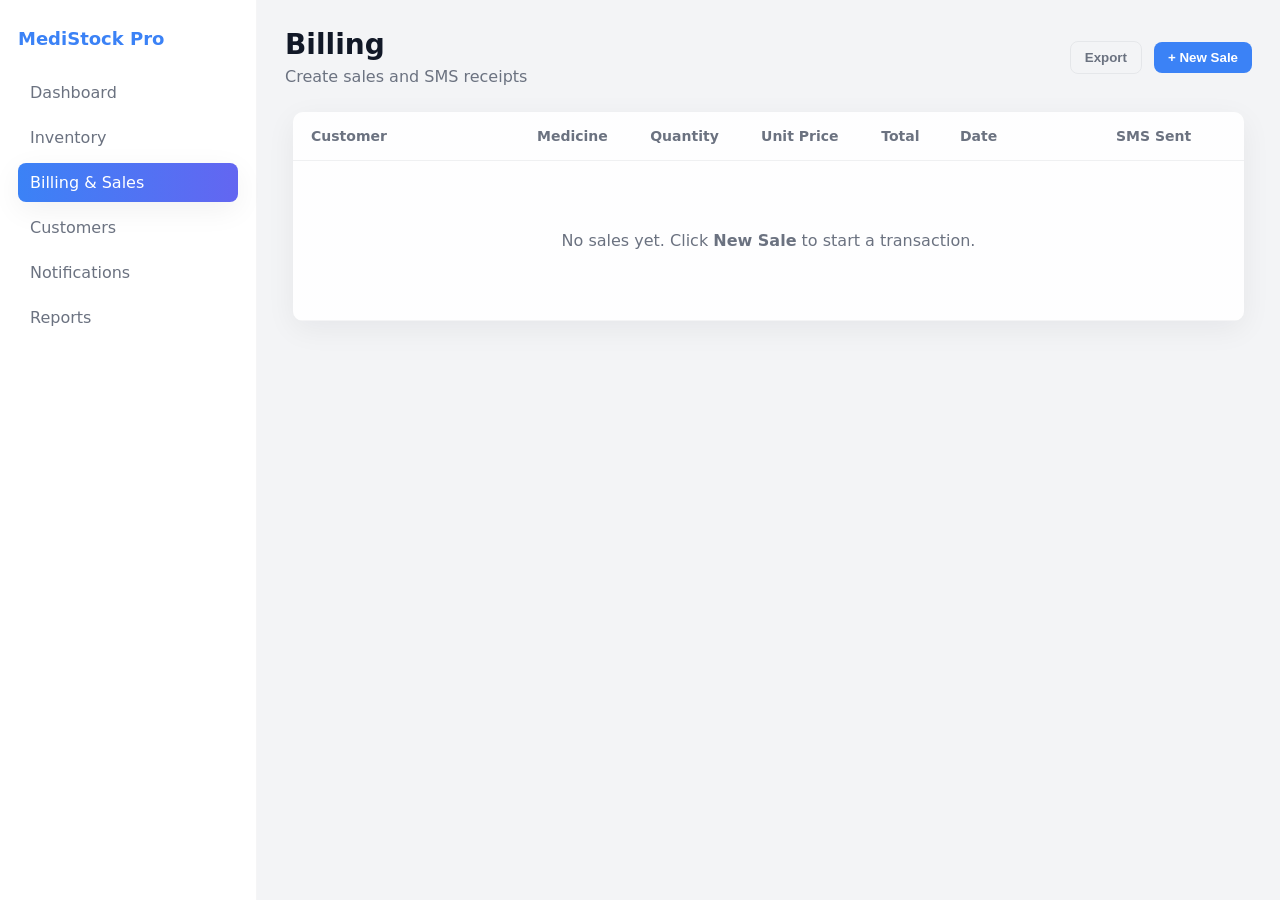
<file: billing.html>
<!doctype html>
<html lang="en">
<head>
  <meta charset="utf-8"/>
  <meta name="viewport" content="width=device-width,initial-scale=1"/>
  <title>MediStock Pro — Billing & Sales</title>
  <style>
    :root{
      --primary:#3b82f6;
      --accent:#6366f1;
      --muted:#6b7280;
      --bg:#f3f4f6;
      --card:#ffffff;
      --radius:10px;
      --shadow:0 8px 30px rgba(15,23,42,0.06);
      font-family: Inter, system-ui, -apple-system, "Segoe UI", Roboto, Arial;
    }
    html,body{height:100%;margin:0;background:var(--bg);color:#111827}
    .app{display:flex;height:100vh;overflow:hidden}

    /* SIDEBAR */
    .sidebar{
      width:220px;padding:28px 18px;border-right:1px solid rgba(15,23,42,0.04);
      background:linear-gradient(180deg, rgba(255,255,255,0.98), rgba(255,255,255,0.98));
      display:flex;flex-direction:column;gap:18px;
    }
    .brand{font-weight:700;color:var(--primary);display:flex;align-items:center;gap:10px;font-size:18px}
    .nav{display:flex;flex-direction:column;gap:6px;margin-top:6px}
    .nav a{display:flex;align-items:center;gap:12px;padding:10px 12px;border-radius:8px;color:var(--muted);text-decoration:none}
    .nav a.active{background:linear-gradient(90deg,var(--primary),var(--accent));color:white;box-shadow:var(--shadow)}

    /* MAIN */
    .main{flex:1;padding:28px;overflow:auto}
    .header{display:flex;align-items:center;justify-content:space-between;margin-bottom:18px}
    .page-title{font-size:28px;font-weight:700}
    .controls{display:flex;gap:12px;align-items:center}
    .btn{background:var(--primary);color:white;border:none;padding:8px 14px;border-radius:8px;font-weight:600;cursor:pointer}
    .btn.ghost{background:transparent;color:var(--muted);border:1px solid rgba(15,23,42,0.06)}

    /* Table */
    .table-wrap{background:transparent;border-radius:12px;padding:8px}
    table{width:100%;border-collapse:collapse;background:linear-gradient(180deg, rgba(255,255,255,0.95), rgba(255,255,255,0.95));border-radius:10px;overflow:hidden;box-shadow:var(--shadow)}
    thead th{text-align:left;padding:16px 18px;font-weight:700;color:var(--muted);font-size:14px;border-bottom:1px solid rgba(15,23,42,0.06)}
    tbody td{padding:14px 18px;border-bottom:1px solid rgba(15,23,42,0.04);color:#111827}
    .empty{padding:70px 20px;text-align:center;color:var(--muted);font-size:16px;}

    /* Modal overlay */
    .overlay{position:fixed;inset:0;background:rgba(2,6,23,0.55);display:none;align-items:center;justify-content:center;z-index:30}
    .overlay.show{display:flex}
    .modal{width:520px;max-height:86vh;overflow:auto;background:var(--card);border-radius:10px;padding:20px 22px;box-shadow:0 20px 50px rgba(2,6,23,0.45)}
    .modal h3{margin:0 0 12px 0}
    .field{margin-bottom:12px}
    .field label{display:block;margin-bottom:6px;color:var(--muted);font-weight:600}
    .field input[type="text"], .field input[type="tel"], .field select, .field input[type="number"]{
      width:100%;padding:10px 12px;border-radius:8px;border:1px solid rgba(15,23,42,0.08);font-size:14px;background:transparent;
    }
    .field .note{font-size:13px;color:var(--muted);margin-top:6px}
    .modal .actions{display:flex;gap:12px;justify-content:flex-end;margin-top:14px}
    .cancel{background:transparent;border:none;color:var(--muted);padding:8px 10px;border-radius:8px;cursor:pointer}
    .complete{background:var(--primary);color:#fff;padding:8px 14px;border-radius:8px;border:none;cursor:pointer}

    /* small scrollbar inside modal */
    .modal::-webkit-scrollbar{width:10px}
    .modal::-webkit-scrollbar-thumb{background:rgba(15,23,42,0.08);border-radius:10px}

    @media (max-width:900px){.sidebar{display:none}.modal{width:92vw}}
  </style>
</head>
<body>
  <div class="app">
    <aside class="sidebar">
      <div class="brand">MediStock Pro</div>
      <nav class="nav">
        <a href="#">Dashboard</a>
        <a href="#">Inventory</a>
        <a href="#" class="active">Billing &amp; Sales</a>
        <a href="#">Customers</a>
        <a href="#">Notifications</a>
        <a href="#">Reports</a>
      </nav>
    </aside>

    <main class="main">
      <div class="header">
        <div>
          <div class="page-title">Billing</div>
          <div style="color:var(--muted);margin-top:6px">Create sales and SMS receipts</div>
        </div>
        <div class="controls">
          <button class="btn ghost" id="exportSales">Export</button>
          <button class="btn" id="openSale">+ New Sale</button>
        </div>
      </div>

      <div class="table-wrap">
        <table>
          <thead>
            <tr>
              <th style="width:190px">Customer</th>
              <th>Medicine</th>
              <th>Quantity</th>
              <th>Unit Price</th>
              <th>Total</th>
              <th style="width:120px">Date</th>
              <th style="width:110px">SMS Sent</th>
            </tr>
          </thead>
          <tbody id="salesBody">
            <tr><td colspan="7" class="empty">No sales yet. Click <strong>New Sale</strong> to start a transaction.</td></tr>
          </tbody>
        </table>
      </div>
    </main>
  </div>

  <!-- Modal -->
  <div class="overlay" id="overlay">
    <div class="modal" role="dialog" aria-modal="true">
      <h3>New Sale Transaction</h3>
      <form id="saleForm" onsubmit="return false;">
        <div class="field">
          <label>Customer Phone *</label>
          <input type="tel" id="custPhone" placeholder="Enter phone number" required pattern="[0-9]{10}" />
          <div class="note">Enter 10-digit phone to find existing customer or create new one.</div>
        </div>

        <div class="field">
          <label>Medicine *</label>
          <select id="medicine" required>
            <option value="">Select Medicine</option>
          </select>
        </div>

        <div class="field" style="display:flex;gap:12px">
          <div style="flex:1">
            <label>Quantity *</label>
            <input type="number" id="qty" min="1" value="1" required/>
          </div>
          <div style="flex:1">
            <label>Unit Price (₹) *</label>
            <input type="number" id="unitPrice" min="0" step="0.01" required/>
          </div>
        </div>

        <div class="field">
          <label>Total</label>
          <div id="totalLabel" style="font-weight:700;padding:8px 12px;background:rgba(15,23,42,0.03);border-radius:8px">₹ 0.00</div>
        </div>

        <div class="field">
          <label>Send SMS Receipt?</label>
          <select id="sendSms">
            <option value="no">No</option>
            <option value="yes">Yes</option>
          </select>
        </div>

        <div class="actions">
          <button type="button" class="cancel" id="cancelSale">Cancel</button>
         <button type="button" class="complete" onclick="completeSale()">Complete Sale</button>
      </form>
    </div>
  </div>

  <script>
    // sample medicines (you can replace/add)
    const medicines = [
      { id: 'paracetamol', name: 'Paracetamol 500mg', price: 20.00 },
      { id: 'amox', name: 'Amoxicillin 250mg', price: 35.00 },
      { id: 'vitc', name: 'Vitamin C 500mg', price: 60.00 },
      { id: 'ibuprofen', name: 'Ibuprofen 200mg', price: 25.00 }
    ];

    const overlay = document.getElementById('overlay');
    const openSale = document.getElementById('openSale');
    const cancelSale = document.getElementById('cancelSale');
    const medicineSelect = document.getElementById('medicine');
    const qtyInput = document.getElementById('qty');
    const unitPriceInput = document.getElementById('unitPrice');
    const totalLabel = document.getElementById('totalLabel');
    const saleForm = document.getElementById('saleForm');
    const salesBody = document.getElementById('salesBody');

    // populate medicine dropdown
    function populateMedicines(){
      medicines.forEach(m=>{
        const opt = document.createElement('option');
        opt.value = m.id;
        opt.textContent = m.name;
        opt.dataset.price = m.price;
        medicineSelect.appendChild(opt);
      });
    }
    populateMedicines();

    // when medicine selected, autofill unit price
    medicineSelect.addEventListener('change', ()=>{
      const sel = medicineSelect.selectedOptions[0];
      if(sel && sel.dataset.price){
        unitPriceInput.value = parseFloat(sel.dataset.price).toFixed(2);
        recalcTotal();
      } else {
        unitPriceInput.value = '';
        recalcTotal();
      }
    });

    qtyInput.addEventListener('input', recalcTotal);
    unitPriceInput.addEventListener('input', recalcTotal);

    function recalcTotal(){
      const q = Number(qtyInput.value) || 0;
      const p = Number(unitPriceInput.value) || 0;
      const tot = (q*p);
      totalLabel.textContent = '₹ ' + tot.toFixed(2);
      return tot;
    }

    openSale.addEventListener('click', ()=> {
      saleForm.reset();
      // set default unit price if first med present
      if(medicineSelect.options.length>1){
        medicineSelect.selectedIndex = 0;
        unitPriceInput.value = '';
      }
      qtyInput.value = 1;
      totalLabel.textContent = '₹ 0.00';
      overlay.classList.add('show');
    });

    cancelSale.addEventListener('click', ()=> overlay.classList.remove('show'));


    function formatDate(d){
      const dd = String(d.getDate()).padStart(2,'0');
      const mm = String(d.getMonth()+1).padStart(2,'0');
      const yy = d.getFullYear();
      const hh = String(d.getHours()).padStart(2,'0');
      const min = String(d.getMinutes()).padStart(2,'0');
      return dd + '-' + mm + '-' + yy + ' ' + hh + ':' + min;
    }

    function escapeHtml(s){
      return (s+'').replace(/[&<>"']/g, function(m){ return ({'&':'&amp;','<':'&lt;','>':'&gt;','"':'&quot;',"'":'&#39;'})[m]; });
    }

    // keyboard ESC to close
  </script>
<script>
async function completeSale() {
  const customerPhone = document.getElementById("custPhone").value.trim();
  const medicineSelect = document.getElementById("medicine");
  const medicineName = medicineSelect.selectedOptions[0]?.textContent || "";
  const expiryDate = "2025-11-05"; // later you can make this dynamic
  const qty = document.getElementById("qty").value;
  const unitPrice = document.getElementById("unitPrice").value;
  const total = (qty * unitPrice).toFixed(2);
  const sendSms = document.getElementById("sendSms").value;

  if (!customerPhone || !medicineSelect.value) {
    alert("Please fill all fields before completing the sale.");
    return;
  }

  // 1️⃣ Save transaction
  const saleData = {
  customer_name: "Customer",  // or you can add a customer name field
  phone: customerPhone,
  medicine_name: medicineName,
  quantity: qty,
  unit_price: unitPrice,
  total:total
};

  const saleResponse = await fetch("/api/transactions", {
    method: "POST",
    headers: { "Content-Type": "application/json" },
    body: JSON.stringify(saleData)
  });

  if (saleResponse.ok) {
    // 2️⃣ Send SMS & Voice call if selected
    if (sendSms === "yes") {
      const notifyResponse = await fetch("/api/notify", {
        method: "POST",
        headers: { "Content-Type": "application/json" },
        body: JSON.stringify({
          customer_name: "Customer",
          phone: "+91" + customerPhone,
          medicine: medicineName,
          expiry_date: expiryDate
        })
      });

      const result = await notifyResponse.json();
      if (result.status === "success") {
        alert("✅ Billing complete!\nSMS and Voice Call sent successfully!");
      } else {
        alert("⚠ Billing saved, but SMS/Call failed.");
      }
    } else {
      alert("✅ Billing complete!");
    }

    location.reload();
  } else {
    alert("❌ Error saving billing.");
  }
}
</script>
</body>
</html>
</file>
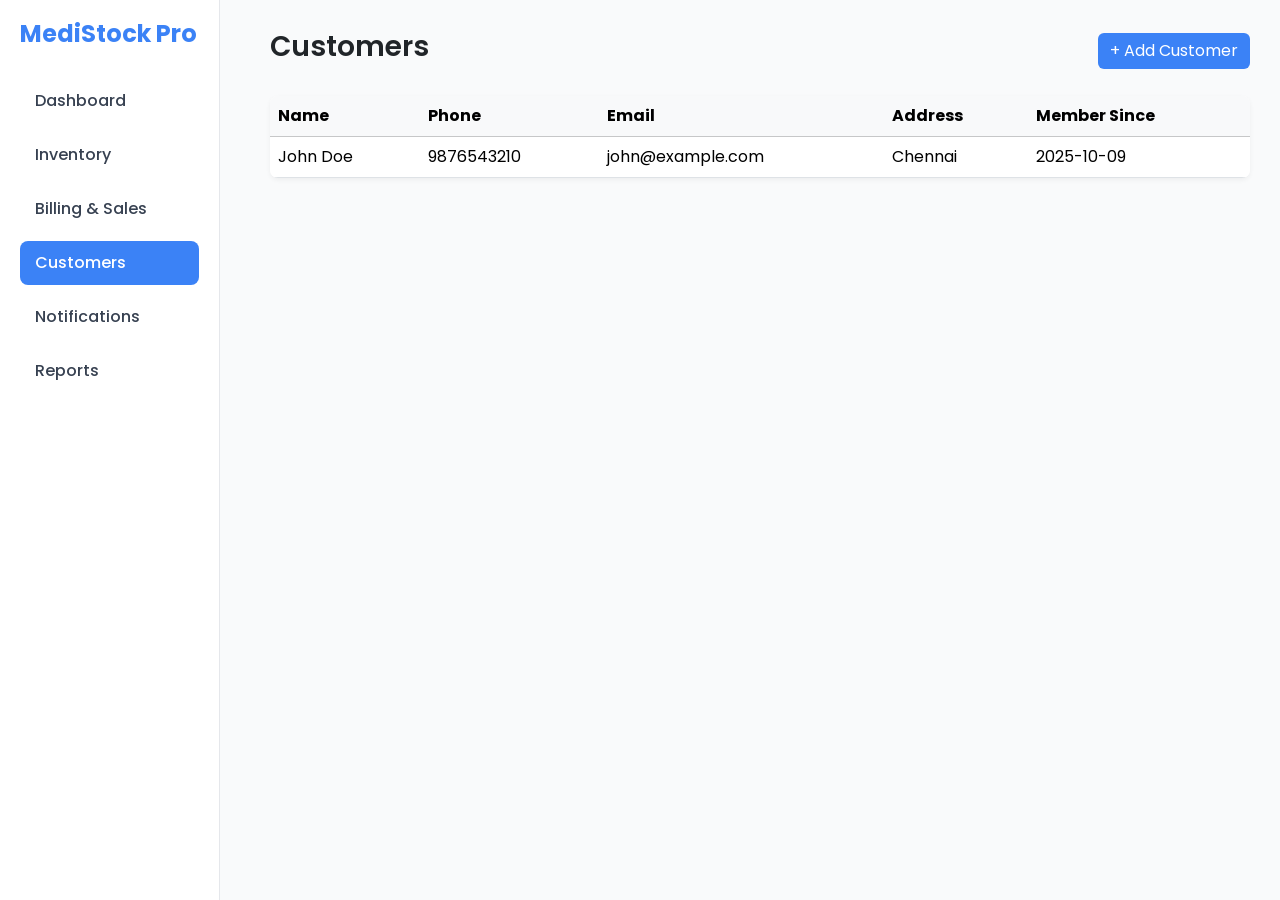
<file: customers.html>
<!DOCTYPE html>
<html lang="en">
<head>
  <meta charset="UTF-8" />
  <meta name="viewport" content="width=device-width, initial-scale=1.0" />
  <title>MediStock Pro - Customers</title>

  <!-- Bootstrap -->
  <link href="https://cdn.jsdelivr.net/npm/bootstrap@5.3.0/dist/css/bootstrap.min.css" rel="stylesheet" />
  <script src="https://cdn.jsdelivr.net/npm/bootstrap@5.3.0/dist/js/bootstrap.bundle.min.js"></script>

  <!-- Google Font -->
  <link href="https://fonts.googleapis.com/css2?family=Poppins:wght@400;500;600&display=swap" rel="stylesheet">

  <style>
    * {
      box-sizing: border-box;
    }

    body {
      background-color: #f9fafb;
      font-family: 'Poppins', sans-serif;
    }

    /* Sidebar */
    .sidebar {
      background-color: #ffffff;
      height: 100vh;
      border-right: 1px solid #e5e7eb;
      position: fixed;
      top: 0;
      left: 0;
      width: 220px;
      padding: 20px;
    }

    .sidebar h4 {
      font-weight: 700;
      color: #3b82f6;
      margin-bottom: 30px;
    }

    .sidebar .nav-link {
      color: #374151;
      font-weight: 500;
      margin-bottom: 10px;
      border-radius: 8px;
      padding: 10px 15px;
    }

    .sidebar .nav-link:hover,
    .sidebar .nav-link.active {
      background-color: #3b82f6;
      color: white;
    }

    /* Main Content */
    .main-content {
      margin-left: 240px;
      padding: 30px;
      background-color: #f9fafb;
      min-height: 100vh;
    }

    .table {
      background-color: white;
      border-radius: 8px;
      overflow: hidden;
      box-shadow: 0 2px 5px rgba(0,0,0,0.05);
    }

    .btn-primary {
      background-color: #3b82f6;
      border: none;
    }

    .btn-primary:hover {
      background-color: #2563eb;
    }
  </style>
</head>

<body>
  <div class="sidebar">
    <h4>MediStock Pro</h4>
    <ul class="nav flex-column">
      <li class="nav-item"><a href="index.html" class="nav-link">Dashboard</a></li>
      <li class="nav-item"><a href="#" class="nav-link">Inventory</a></li>
      <li class="nav-item"><a href="#" class="nav-link">Billing & Sales</a></li>
      <li class="nav-item"><a href="#" class="nav-link active">Customers</a></li>
      <li class="nav-item"><a href="#" class="nav-link">Notifications</a></li>
      <li class="nav-item"><a href="#" class="nav-link">Reports</a></li>
    </ul>
  </div>

  <div class="main-content">
    <div class="d-flex justify-content-between align-items-center mb-4">
      <h3 class="fw-semibold">Customers</h3>
      <button class="btn btn-primary" data-bs-toggle="modal" data-bs-target="#addCustomerModal">+ Add Customer</button>
    </div>

    <table class="table table-hover align-middle" id="customerTable">
      <thead class="table-light">
        <tr>
          <th>Name</th>
          <th>Phone</th>
          <th>Email</th>
          <th>Address</th>
          <th>Member Since</th>
        </tr>
      </thead>
      <tbody>
        <tr>
          <td>John Doe</td>
          <td>9876543210</td>
          <td>john@example.com</td>
          <td>Chennai</td>
          <td>2025-10-09</td>
        </tr>
      </tbody>
    </table>
  </div>

  <!-- Add Customer Modal -->
  <div class="modal fade" id="addCustomerModal" tabindex="-1" aria-hidden="true">
    <div class="modal-dialog modal-dialog-centered">
      <div class="modal-content">
        <div class="modal-header">
          <h5 class="modal-title">Add New Customer</h5>
          <button type="button" class="btn-close" data-bs-dismiss="modal"></button>
        </div>
        <div class="modal-body">
          <form id="customerForm">
            <div class="mb-3">
              <label class="form-label">Customer Name</label>
              <input type="text" class="form-control" id="name" placeholder="Enter name" required>
            </div>
            <div class="mb-3">
              <label class="form-label">Phone Number</label>
              <input type="text" class="form-control" id="phone" placeholder="Enter phone" required>
            </div>
            <div class="mb-3">
              <label class="form-label">Email Address</label>
              <input type="email" class="form-control" id="email" placeholder="Enter email" required>
            </div>
            <div class="mb-3">
              <label class="form-label">Address</label>
              <textarea class="form-control" id="address" rows="2" placeholder="Enter address" required></textarea>
            </div>
            <div class="d-flex justify-content-end">
              <button type="button" class="btn btn-secondary me-2" data-bs-dismiss="modal">Cancel</button>
              <button type="submit" class="btn btn-primary">Add Customer</button>
            </div>
          </form>
        </div>
      </div>
    </div>
  </div>

  <!-- JavaScript for Dynamic Table -->
  <script>
    document.getElementById("customerForm").addEventListener("submit", function(e) {
      e.preventDefault();

      const name = document.getElementById("name").value;
      const phone = document.getElementById("phone").value;
      const email = document.getElementById("email").value;
      const address = document.getElementById("address").value;
      const date = new Date().toISOString().split('T')[0];

      const table = document.getElementById("customerTable").getElementsByTagName('tbody')[0];
      const newRow = table.insertRow();

      newRow.innerHTML = `
        <td>${name}</td>
        <td>${phone}</td>
        <td>${email}</td>
        <td>${address}</td>
        <td>${date}</td>
      `;

      // Reset form
      document.getElementById("customerForm").reset();
      // Close modal
      const modal = bootstrap.Modal.getInstance(document.getElementById('addCustomerModal'));
      modal.hide();
    });
  </script>
</body>
</html>
</file>
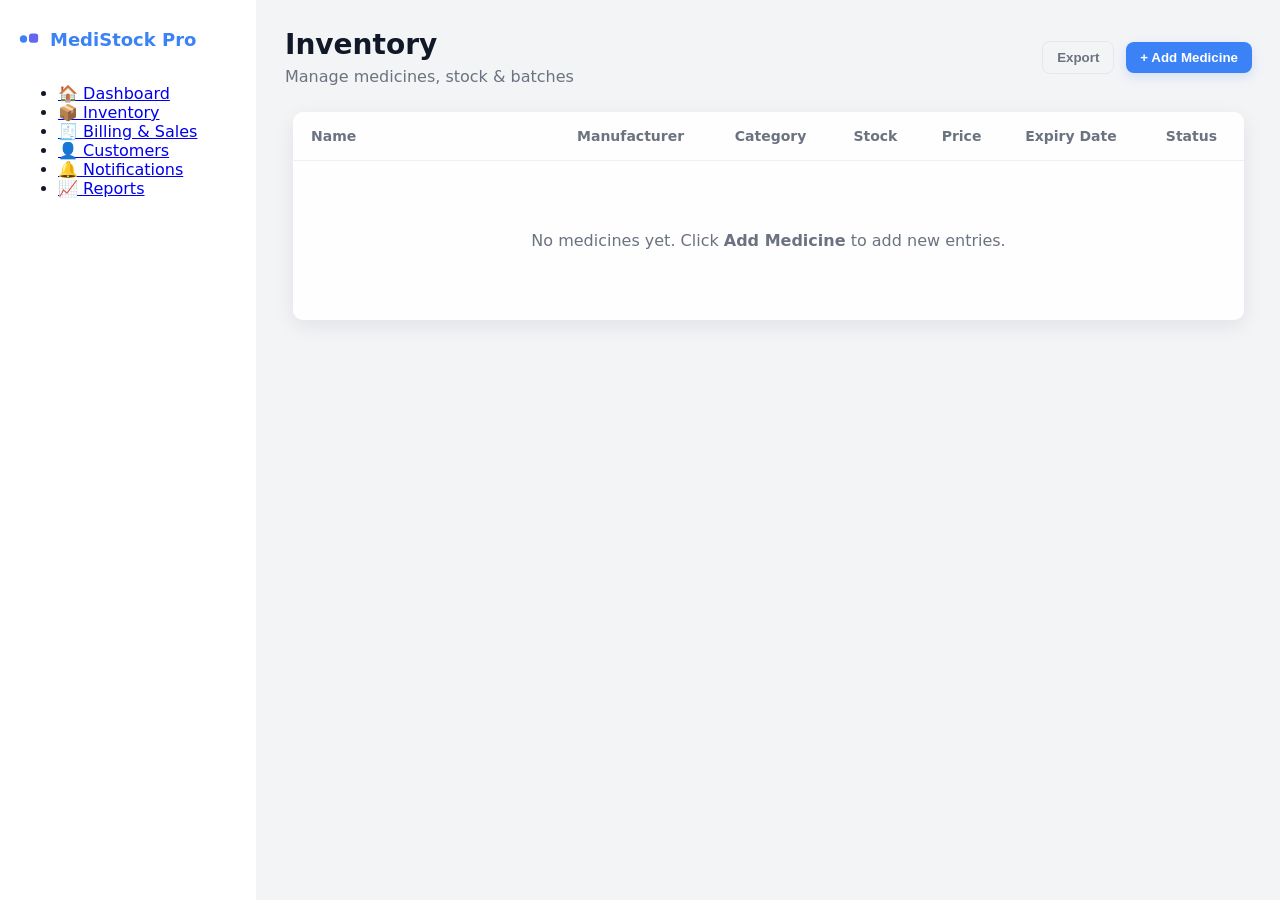
<file: inventory.html>
<!doctype html>
<html lang="en">
<head>
  <meta charset="utf-8" />
  <meta name="viewport" content="width=device-width,initial-scale=1" />
  <title>MediStock Pro — Inventory</title>
  <style>
    :root{
      --primary:#3b82f6;
      --primary-dark:#2563eb;
      --muted:#6b7280;
      --bg:#f3f4f6;
      --card:#ffffff;
      --sidebar:#ffffff;
      --accent:#6366f1;
      --radius:10px;
      --shadow: 0 6px 20px rgba(15,23,42,0.08);
      font-family: Inter, system-ui, -apple-system, "Segoe UI", Roboto, "Helvetica Neue", Arial;
    }

    html,body{height:100%;margin:0;background:var(--bg);color:#111827}
    .app{
      display:flex;
      height:100vh;
      overflow:hidden;
    }

    /* SIDEBAR */
    .sidebar{
      width:220px;
      background:linear-gradient(180deg, rgba(255,255,255,0.98), rgba(255,255,255,0.98));
      box-shadow: none;
      padding:28px 18px;
      border-right:1px solid rgba(15,23,42,0.04);
      display:flex;
      flex-direction:column;
      gap:18px;
    }
    .brand{font-weight:700;color:var(--primary);display:flex;align-items:center;gap:10px;font-size:18px}
    .nav{
      display:flex;flex-direction:column;gap:6px;margin-top:6px;
    }
    .nav a{
      display:flex;align-items:center;gap:12px;padding:10px 12px;border-radius:8px;color:var(--muted);text-decoration:none;
    }
    .nav a.active{background:linear-gradient(90deg,var(--primary),var(--accent));color:white;box-shadow:var(--shadow)}
    .nav a:hover{background:rgba(0,0,0,0.03)}

    /* MAIN AREA */
    .main{
      flex:1;
      padding:28px;
      overflow:auto;
    }
    .header{
      display:flex;align-items:center;justify-content:space-between;margin-bottom:18px;
    }
    .page-title{font-size:28px;font-weight:700}
    .controls{display:flex;gap:12px;align-items:center}
    .btn{
      background:var(--primary);
      color:white;
      border:none;
      padding:8px 14px;border-radius:8px;font-weight:600;
      cursor:pointer;box-shadow:0 4px 12px rgba(59,130,246,0.18);
    }
    .btn.ghost{background:transparent;color:var(--muted);box-shadow:none;border:1px solid rgba(15,23,42,0.06)}

    /* SUMMARY CARDS (optional small row) */
    .cards{display:flex;gap:18px;margin-bottom:20px}
    .card{background:var(--card);padding:18px;border-radius:12px;flex:1;box-shadow:var(--shadow);min-height:72px;display:flex;align-items:center;justify-content:center}

    /* INVENTORY TABLE */
    .table-wrap{background:transparent;border-radius:12px;padding:8px}
    table{
      width:100%;
      border-collapse:collapse;
      background:linear-gradient(180deg, rgba(255,255,255,0.95), rgba(255,255,255,0.95));
      border-radius:10px;
      overflow:hidden;
      box-shadow:var(--shadow);
    }
    thead th{
      text-align:left;padding:16px 18px;font-weight:700;color:var(--muted);font-size:14px;border-bottom:1px solid rgba(15,23,42,0.06)
    }
    tbody td{padding:14px 18px;border-bottom:1px solid rgba(15,23,42,0.04);color:#111827}
    tbody tr:last-child td{border-bottom:none}
    .empty{
      padding:70px 20px;text-align:center;color:var(--muted);font-size:16px;
    }

    /* Modal */
    .overlay{position:fixed;inset:0;background:rgba(2,6,23,0.55);display:none;align-items:center;justify-content:center;z-index:30}
    .overlay.show{display:flex}
    .modal{
      width:420px;
      max-height:84vh;
      overflow:auto;
      background:var(--card);
      border-radius:12px;
      box-shadow:0 20px 50px rgba(2,6,23,0.45);
      padding:20px 22px;position:relative;
    }
    .modal h3{margin:0 0 12px 0}
    .field{margin-bottom:14px}
    .field label{display:block;margin-bottom:6px;color:var(--muted);font-weight:600}
    .field input[type="text"],
    .field input[type="number"],
    .field input[type="date"],
    .field select,
    .field textarea{
      width:100%;padding:10px 12px;border-radius:8px;border:1px solid rgba(15,23,42,0.08);background:transparent;font-size:14px;
    }
    .field textarea{min-height:80px;resize:vertical}
    .modal .actions{display:flex;gap:12px;justify-content:flex-end;margin-top:12px}
    .cancel{background:transparent;border:none;color:var(--muted);padding:8px 10px;border-radius:8px;cursor:pointer}
    .add{background:var(--primary);color:#fff;padding:8px 14px;border-radius:8px;border:none;cursor:pointer}

    /* small scrollbar style for modal */
    .modal::-webkit-scrollbar{width:10px}
    .modal::-webkit-scrollbar-thumb{background:rgba(15,23,42,0.08);border-radius:10px}

    /* Responsive */
    @media (max-width:800px){
      .sidebar{display:none}
      .modal{width:92vw}
    }
  </style>
</head>
<body>
  <div class="app">
    <aside class="sidebar">
      <div class="brand"> <svg width="22" height="22" viewBox="0 0 24 24" fill="none"><circle cx="6" cy="12" r="4" fill="#3b82f6"/><rect x="12" y="6" width="10" height="10" rx="3" fill="#6366f1"/></svg> MediStock Pro</div>
       <nav>
  <ul>
    <li><a href="/">  <span>🏠</span> Dashboard </a></li>
    <li><a href="/inventory"> <span>📦</span> Inventory </a></li>
    <li><a href="/billing"> <span>🧾</span> Billing & Sales </a></li>
    <li><a href="/customers"> <span>👤</span> Customers </a></li>
    <li><a href="/notifications"> <span>🔔</span> Notifications </a></li>
    <li><a href="/reports"> <span>📈</span> Reports </a></li>
  </ul>
</nav>
    </aside>

    <main class="main">
      <div class="header">
        <div>
          <div class="page-title">Inventory</div>
          <div style="color:var(--muted);margin-top:6px">Manage medicines, stock &amp; batches</div>
        </div>
        <div class="controls">
          <button class="btn ghost" id="exportBtn">Export</button>
          <button class="btn" id="openAdd">+ Add Medicine</button>
        </div>
      </div>

      <div class="cards" style="display:none">
        <div class="card"><div><strong>0</strong><div style="color:var(--muted)">Total Medicines</div></div></div>
        <div class="card"><div><strong>0</strong><div style="color:var(--muted)">Low Stock</div></div></div>
        <div class="card"><div><strong>0</strong><div style="color:var(--muted)">Customers</div></div></div>
        <div class="card"><div><strong>$0.00</strong><div style="color:var(--muted)">Today's Sales</div></div></div>
      </div>

      <div class="table-wrap">
        <table>
          <thead>
            <tr>
              <th style="width:230px">Name</th>
              <th>Manufacturer</th>
              <th>Category</th>
              <th>Stock</th>
              <th>Price</th>
              <th>Expiry Date</th>
              <th>Status</th>
            </tr>
          </thead>
          <tbody id="inventoryBody">
            <tr><td colspan="7" class="empty">No medicines yet. Click <strong>Add Medicine</strong> to add new entries.</td></tr>
          </tbody>
        </table>
      </div>
    </main>
  </div>

  <!-- Modal -->
  <div class="overlay" id="overlay">
    <div class="modal" role="dialog" aria-modal="true" aria-labelledby="modalTitle">
      <h3 id="modalTitle">Add New Medicine</h3>

      <form id="addForm" onsubmit="return false;">
        <div class="field">
          <label>Medicine Name *</label>
          <input type="text" id="name" required placeholder="e.g. Paracetamol 500mg" />
        </div>

        <div class="field">
          <label>Manufacturer *</label>
          <input type="text" id="manu" required placeholder="Manufacturer name" />
        </div>

        <div class="field">
          <label>Category *</label>
          <select id="category">
            <option value="">Select Category</option>
            <option>Analgesic</option>
            <option>Antibiotic</option>
            <option>Antipyretic</option>
            <option>Supplements</option>
          </select>
        </div>

        <div class="field">
          <label>Current Stock *</label>
          <input type="number" id="stock" min="0" required placeholder="0" />
        </div>

        <div class="field">
          <label>Minimum Stock Level *</label>
          <input type="number" id="minstock" min="0" required placeholder="0" />
        </div>

        <div class="field">
          <label>Price per Unit *</label>
          <input type="number" id="price" min="0" step="0.01" required placeholder="0.00" />
        </div>

        <div class="field">
          <label>Expiry Date *</label>
          <!-- using type=date gives native date picker -->
          <input type="date" id="expiry" required />
        </div>

        <div class="field">
          <label>Batch Number *</label>
          <input type="text" id="batch" required placeholder="Batch/lot number" />
        </div>

        <div class="field">
          <label>Description</label>
          <textarea id="desc" placeholder="Optional notes..."></textarea>
        </div>

        <div class="actions">
          <button type="button" class="cancel" id="cancelBtn">Cancel</button>
          <button class="add" id="saveBtn" type="submit">Add Medicine</button>
        </div>
      </form>
    </div>
  </div>

  <script>
    const overlay = document.getElementById('overlay');
    const openAdd = document.getElementById('openAdd');
    const cancelBtn = document.getElementById('cancelBtn');
    const addForm = document.getElementById('addForm');
    const inventoryBody = document.getElementById('inventoryBody');

    openAdd.addEventListener('click', ()=> overlay.classList.add('show'));
    cancelBtn.addEventListener('click', ()=> overlay.classList.remove('show'));
    overlay.addEventListener('click', (e)=> {
      if(e.target === overlay) overlay.classList.remove('show');
    });

    // simple add-to-table behavior (no backend)
    addForm.addEventListener('submit', (e)=>{
      e.preventDefault();
      const name = document.getElementById('name').value.trim();
      const manu = document.getElementById('manu').value.trim();
      const category = document.getElementById('category').value;
      const stock = document.getElementById('stock').value;
      const price = parseFloat(document.getElementById('price').value).toFixed(2);
      const expiry = document.getElementById('expiry').value;
      const batch = document.getElementById('batch').value.trim();
      const desc = document.getElementById('desc').value.trim();

      if(!name || !manu) return alert('Please fill required fields.');

      // format expiry dd-mm-yyyy if present
      let expLabel = '';
      if(expiry){
        const d = new Date(expiry + 'T00:00:00');
        if(!isNaN(d)) {
          const dd = String(d.getDate()).padStart(2,'0');
          const mm = String(d.getMonth()+1).padStart(2,'0');
          const yy = d.getFullYear();
          expLabel = dd + '-' + mm + '-' + yy;
        } else expLabel = expiry;
      }

      // remove empty placeholder row if exists
      const firstRow = inventoryBody.querySelector('tr');
      if(firstRow && firstRow.querySelector('.empty')) inventoryBody.innerHTML = '';

      const tr = document.createElement('tr');
      tr.innerHTML = `
        <td>${escapeHtml(name)}</td>
        <td>${escapeHtml(manu)}</td>
        <td>${escapeHtml(category)}</td>
        <td>${escapeHtml(stock)}</td>
        <td>₹ ${price}</td>
        <td>${expLabel}</td>
        <td>${stock>0 ? '<span style="color:green">Available</span>' : '<span style="color:#d97706">Out of stock</span>'}</td>
      `;
      inventoryBody.appendChild(tr);

      // reset form & close
      addForm.reset();
      overlay.classList.remove('show');
    });

    function escapeHtml(s){
      return (s+'').replace(/[&<>"']/g, function(m){ return ({'&':'&amp;','<':'&lt;','>':'&gt;','"':'&quot;',"'":'&#39;'})[m]; });
    }

    // Optional: keyboard ESC to close
    document.addEventListener('keydown', (e)=> {
      if(e.key === 'Escape') overlay.classList.remove('show');
    });
  </script>
</body>
</html>
</file>
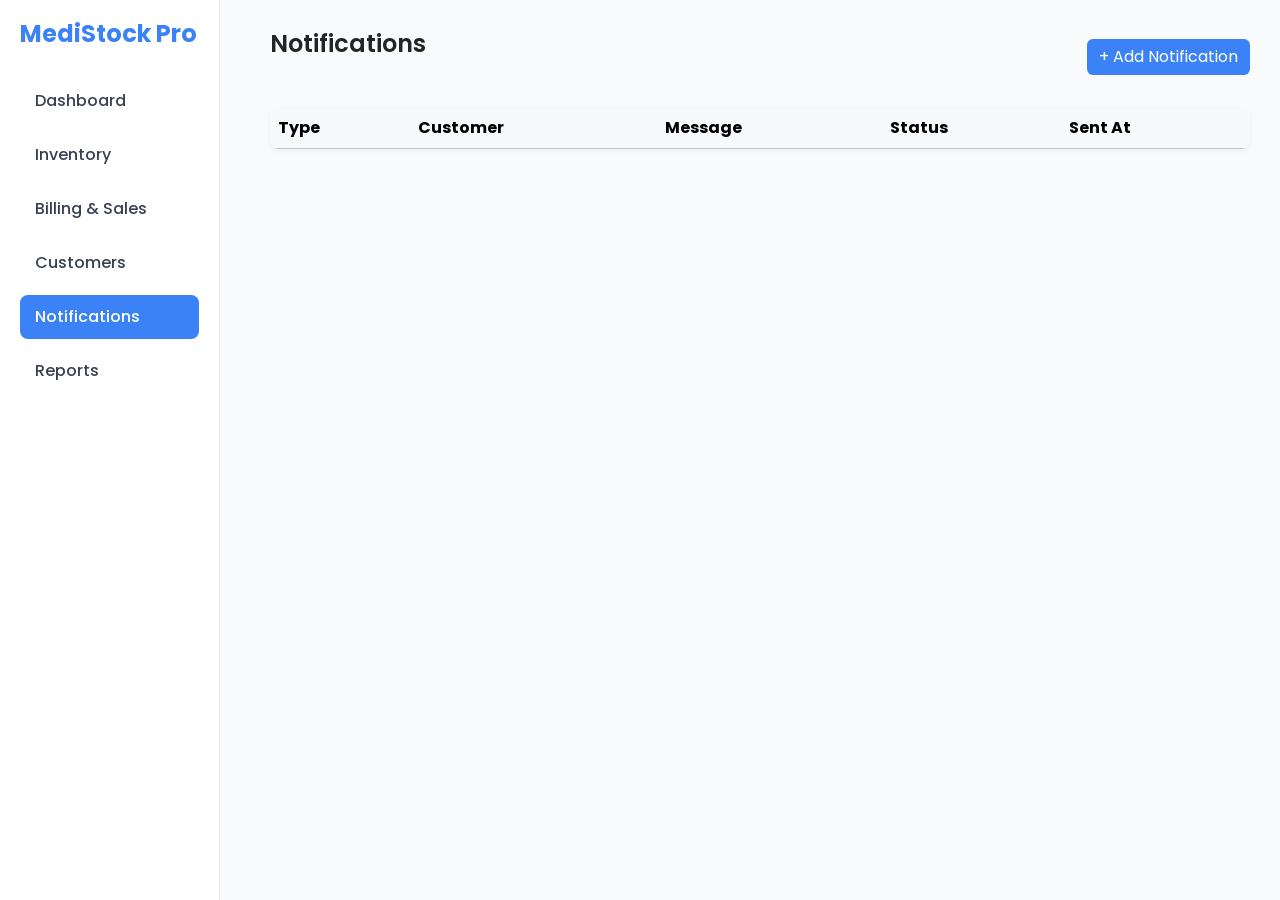
<file: notifications.html>
<!DOCTYPE html>
<html lang="en">
<head>
  <meta charset="UTF-8" />
  <meta name="viewport" content="width=device-width, initial-scale=1.0" />
  <title>MediStock Pro - Notifications</title>

  <!-- Bootstrap CDN -->
  <link href="https://cdn.jsdelivr.net/npm/bootstrap@5.3.0/dist/css/bootstrap.min.css" rel="stylesheet" />
  <script src="https://cdn.jsdelivr.net/npm/bootstrap@5.3.0/dist/js/bootstrap.bundle.min.js"></script>

  <!-- Google Font -->
  <link href="https://fonts.googleapis.com/css2?family=Poppins:wght@400;500;600&display=swap" rel="stylesheet">

  <style>
    * {
      box-sizing: border-box;
    }

    body {
      background-color: #f9fafb;
      font-family: 'Poppins', sans-serif;
      margin: 0;
    }

    /* Sidebar */
    .sidebar {
      background-color: #ffffff;
      height: 100vh;
      border-right: 1px solid #e5e7eb;
      position: fixed;
      top: 0;
      left: 0;
      width: 220px;
      padding: 20px;
    }

    .sidebar h4 {
      font-weight: 700;
      color: #3b82f6;
      margin-bottom: 30px;
    }

    .sidebar .nav-link {
      color: #374151;
      font-weight: 500;
      margin-bottom: 10px;
      border-radius: 8px;
      padding: 10px 15px;
    }

    .sidebar .nav-link:hover,
    .sidebar .nav-link.active {
      background-color: #3b82f6;
      color: white;
    }

    /* Main content */
    .main-content {
      margin-left: 240px;
      padding: 30px;
      background-color: #f9fafb;
      min-height: 100vh;
    }

    .page-title {
      font-weight: 600;
      font-size: 1.5rem;
      margin-bottom: 25px;
    }

    .table {
      background-color: white;
      border-radius: 8px;
      overflow: hidden;
      box-shadow: 0 2px 5px rgba(0,0,0,0.05);
    }

    .btn-primary {
      background-color: #3b82f6;
      border: none;
    }

    .btn-primary:hover {
      background-color: #2563eb;
    }
  </style>
</head>

<body>
  <!-- Sidebar -->
  <div class="sidebar">
    <h4>MediStock Pro</h4>
    <ul class="nav flex-column">
      <li class="nav-item"><a href="index.html" class="nav-link">Dashboard</a></li>
      <li class="nav-item"><a href="inventory.html" class="nav-link">Inventory</a></li>
      <li class="nav-item"><a href="billing.html" class="nav-link">Billing & Sales</a></li>
      <li class="nav-item"><a href="customers.html" class="nav-link">Customers</a></li>
      <li class="nav-item"><a href="notifications.html" class="nav-link active">Notifications</a></li>
      <li class="nav-item"><a href="reports.html" class="nav-link">Reports</a></li>
    </ul>
  </div>

  <!-- Main Content -->
  <div class="main-content">
    <div class="d-flex justify-content-between align-items-center mb-4">
      <h3 class="page-title">Notifications</h3>
      <button class="btn btn-primary" data-bs-toggle="modal" data-bs-target="#addNotificationModal">+ Add Notification</button>
    </div>

    <!-- Table -->
    <table class="table table-hover align-middle">
      <thead class="table-light">
        <tr>
          <th>Type</th>
          <th>Customer</th>
          <th>Message</th>
          <th>Status</th>
          <th>Sent At</th>
        </tr>
      </thead>
      <tbody id="notificationTableBody">
        <!-- Sample row -->
        <!--
        <tr>
          <td>Expiry Alert</td>
          <td>John Doe</td>
          <td>Medicine Paracetamol is expiring soon</td>
          <td>Sent</td>
          <td>2025-10-09</td>
        </tr>
        -->
      </tbody>
    </table>
  </div>

  <!-- Add Notification Modal -->
  <div class="modal fade" id="addNotificationModal" tabindex="-1" aria-hidden="true">
    <div class="modal-dialog modal-dialog-centered">
      <div class="modal-content">
        <div class="modal-header">
          <h5 class="modal-title">Add New Notification</h5>
          <button type="button" class="btn-close" data-bs-dismiss="modal"></button>
        </div>
        <div class="modal-body">
          <form id="notificationForm">
            <div class="mb-3">
              <label class="form-label">Notification Type</label>
              <input type="text" class="form-control" id="type" placeholder="Enter type (e.g. Expiry Alert)" required>
            </div>
            <div class="mb-3">
              <label class="form-label">Customer Name</label>
              <input type="text" class="form-control" id="customer" placeholder="Enter customer name" required>
            </div>
            <div class="mb-3">
              <label class="form-label">Message</label>
              <textarea class="form-control" id="message" rows="2" placeholder="Enter message" required></textarea>
            </div>
            <div class="mb-3">
              <label class="form-label">Status</label>
              <select class="form-select" id="status" required>
                <option value="">Select status</option>
                <option>Pending</option>
                <option>Sent</option>
              </select>
            </div>
            <div class="d-flex justify-content-end">
              <button type="button" class="btn btn-secondary me-2" data-bs-dismiss="modal">Cancel</button>
              <button type="submit" class="btn btn-primary">Add Notification</button>
            </div>
          </form>
        </div>
      </div>
    </div>
  </div>

  <!-- JS for Adding Notifications -->
  <script>
    document.getElementById("notificationForm").addEventListener("submit", function(e) {
      e.preventDefault();

      const type = document.getElementById("type").value;
      const customer = document.getElementById("customer").value;
      const message = document.getElementById("message").value;
      const status = document.getElementById("status").value;
      const date = new Date().toISOString().split('T')[0];

      const tbody = document.getElementById("notificationTableBody");
      const newRow = tbody.insertRow();

      newRow.innerHTML = `
        <td>${type}</td>
        <td>${customer}</td>
        <td>${message}</td>
        <td>${status}</td>
        <td>${date}</td>
      `;

      // Reset & close
      document.getElementById("notificationForm").reset();
      const modal = bootstrap.Modal.getInstance(document.getElementById('addNotificationModal'));
      modal.hide();
    });
  </script>
</body>
</html>
</file>
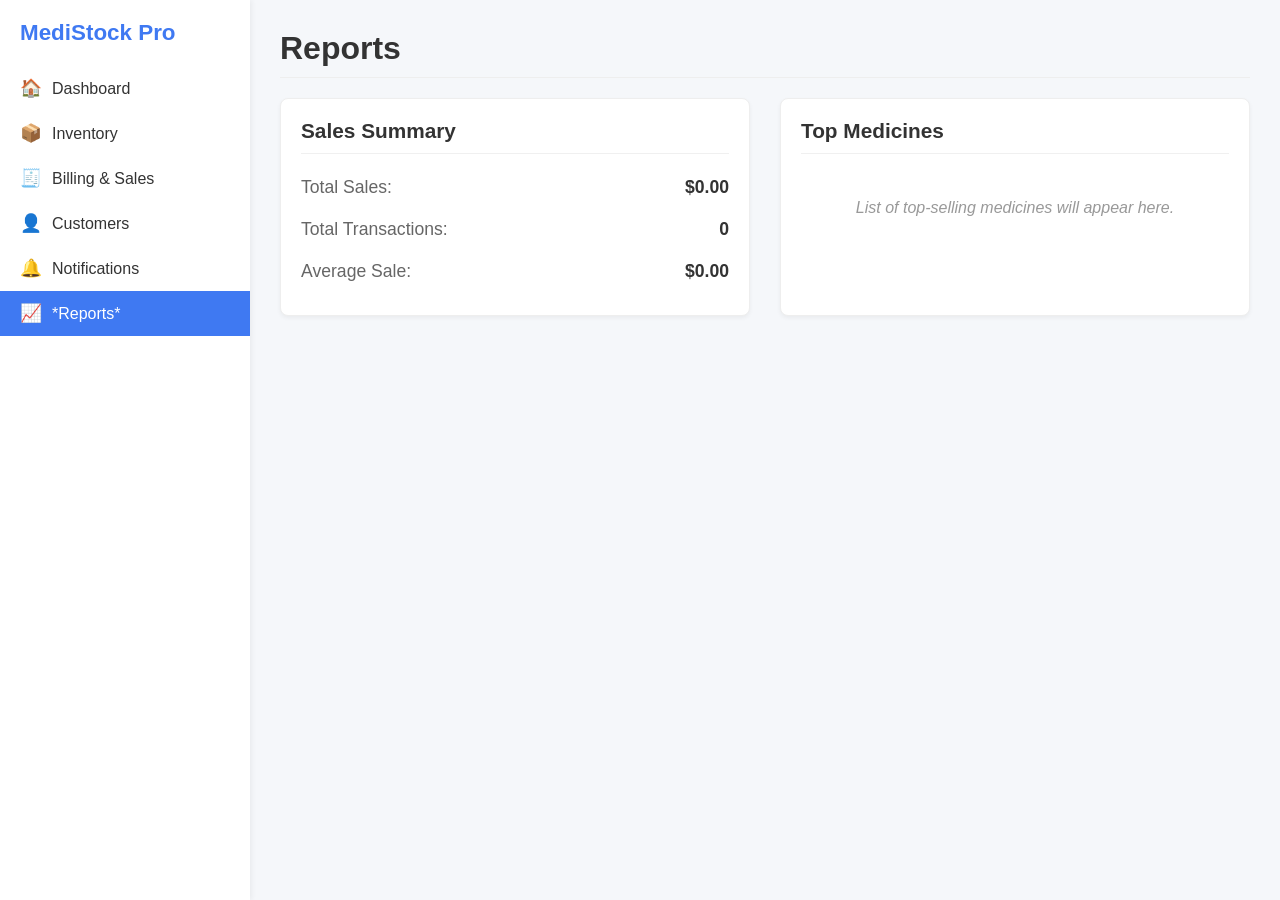
<file: reports.html>
<!DOCTYPE html>
<html lang="en">
<head>
    <meta charset="UTF-8">
    <meta name="viewport" content="width=device-width, initial-scale=1.0">
    <title>MediStock Pro - Reports (Interactive)</title>
    <style>
        :root {
            --primary-color: #3f79f2; /* Blue */
            --light-bg: #f5f7fa; /* Light background */
            --sidebar-bg: #ffffff; /* White sidebar */
            --text-color: #333;
            --border-color: #eee;
            --card-bg: #ffffff;
        }

        * {
            box-sizing: border-box;
            margin: 0;
            padding: 0;
            font-family: 'Segoe UI', Tahoma, Geneva, Verdana, sans-serif;
        }

        body {
            background-color: var(--light-bg);
            color: var(--text-color);
        }

        .app-container {
            display: flex;
            min-height: 100vh;
        }

        /* --- Sidebar Styling --- */
        .sidebar {
            width: 250px;
            background-color: var(--sidebar-bg);
            padding: 20px 0;
            box-shadow: 2px 0 5px rgba(0, 0, 0, 0.05);
            flex-shrink: 0; /* Ensures sidebar doesn't shrink */
        }

        .logo {
            color: var(--primary-color);
            font-size: 1.4rem;
            font-weight: bold;
            padding: 0 20px 20px 20px;
        }

        .menu-item {
            display: flex;
            align-items: center;
            padding: 12px 20px;
            text-decoration: none;
            color: var(--text-color);
            font-size: 1rem;
            transition: background-color 0.2s, color 0.2s;
            cursor: pointer; /* Indicates it's clickable */
        }

        .menu-item:hover {
            background-color: #f0f0f0;
        }

        .menu-item.active {
            background-color: var(--primary-color);
            color: white;
            font-weight: 500;
            border-left: 4px solid var(--primary-color);
            padding-left: 16px;
        }

        .menu-item span {
            margin-right: 10px;
            font-size: 1.1rem;
            color: var(--primary-color);
        }
        
        .menu-item.active span {
            color: white;
        }

        /* --- Main Content Styling --- */
        .main-content {
            flex-grow: 1;
            padding: 30px;
        }

        .header h1 {
            font-size: 2rem;
            color: #333;
            margin-bottom: 20px;
            padding-bottom: 10px;
            border-bottom: 1px solid var(--border-color);
        }

        /* --- Reports Container Styling --- */
        .reports-container {
            display: flex;
            gap: 30px; 
            margin-top: 20px;
        }

        .report-card {
            flex: 1; 
            background-color: var(--card-bg);
            padding: 20px;
            border-radius: 8px;
            box-shadow: 0 2px 4px rgba(0, 0, 0, 0.05);
            border: 1px solid var(--border-color);
        }

        .report-card h2 {
            font-size: 1.3rem;
            font-weight: 600;
            margin-bottom: 15px;
            padding-bottom: 10px;
            border-bottom: 1px solid #f0f0f0;
        }

        /* Sales Summary Data Styling */
        .data-row {
            display: flex;
            justify-content: space-between;
            padding: 8px 0;
            font-size: 1.1rem;
            margin-bottom: 5px;
        }

        .label {
            font-weight: 400;
            color: #666;
        }

        .value {
            font-weight: 600;
            color: var(--text-color);
        }

        .placeholder {
            color: #999;
            font-style: italic;
            text-align: center;
            padding: 30px 0;
        }
    </style>
</head>
<body>

    <div class="app-container">
        <aside class="sidebar">
            <div class="logo">MediStock Pro</div>
            <nav class="menu" id="sideMenu">
                <a href="#" class="menu-item" data-page="dashboard">
                    <span>🏠</span> Dashboard
                </a>
                <a href="#" class="menu-item" data-page="inventory">
                    <span>📦</span> Inventory
                </a>
                <a href="#" class="menu-item" data-page="billing">
                    <span>🧾</span> Billing & Sales
                </a>
                <a href="#" class="menu-item" data-page="customers">
                    <span>👤</span> Customers
                </a>
                <a href="#" class="menu-item" data-page="notifications">
                    <span>🔔</span> Notifications
                </a>
                <a href="#" class="menu-item active" data-page="reports">
                    <span>📈</span> *Reports*
                </a>
            </nav>
        </aside>

        <main class="main-content">
            <header class="header">
                <h1 id="pageTitle">Reports</h1>
            </header>

            <div id="pageContent">
                <section class="reports-container">
                    
                    <div class="report-card">
                        <h2>Sales Summary</h2>
                        <div class="data-row">
                            <span class="label">Total Sales:</span>
                            <span class="value">$0.00</span>
                        </div>
                        <div class="data-row">
                            <span class="label">Total Transactions:</span>
                            <span class="value">0</span>
                        </div>
                        <div class="data-row">
                            <span class="label">Average Sale:</span>
                            <span class="value">$0.00</span>
                        </div>
                    </div>

                    <div class="report-card top-medicines">
                        <h2>Top Medicines</h2>
                        <p class="placeholder">List of top-selling medicines will appear here.</p>
                    </div>

                </section>
            </div>
        </main>
    </div>

    <script>
        // 1. Get all menu items
        const menuItems = document.querySelectorAll('.menu-item');
        const pageTitle = document.getElementById('pageTitle');
        const pageContent = document.getElementById('pageContent');

        // 2. Define the content for each 'page' (for demonstration)
        const pageContents = {
            'dashboard': '<p class="placeholder" style="font-size: 1.2rem; padding: 50px;">This is the *DASHBOARD* content area.</p>',
            'inventory': '<p class="placeholder" style="font-size: 1.2rem; padding: 50px;">This is the *INVENTORY* content area.</p>',
            'billing': '<p class="placeholder" style="font-size: 1.2rem; padding: 50px;">This is the *BILLING & SALES* content area.</p>',
            'customers': '<p class="placeholder" style="font-size: 1.2rem; padding: 50px;">This is the *CUSTOMERS* content area.</p>',
            'notifications': '<p class="placeholder" style="font-size: 1.2rem; padding: 50px;">This is the *NOTIFICATIONS* content area.</p>',
            'reports': `
                <section class="reports-container">
                    <div class="report-card">
                        <h2>Sales Summary</h2>
                        <div class="data-row"><span class="label">Total Sales:</span><span class="value">$0.00</span></div>
                        <div class="data-row"><span class="label">Total Transactions:</span><span class="value">0</span></div>
                        <div class="data-row"><span class="label">Average Sale:</span><span class="value">$0.00</span></div>
                    </div>
                    <div class="report-card top-medicines">
                        <h2>Top Medicines</h2>
                        <p class="placeholder">List of top-selling medicines will appear here.</p>
                    </div>
                </section>
            `
        };


        // 3. Add a click event listener to each menu item
        menuItems.forEach(item => {
            item.addEventListener('click', function(event) {
                // Prevent the default link action (e.g., reloading the page)
                event.preventDefault();

                // Get the page name from the data-page attribute
                const pageName = this.getAttribute('data-page');
                const formattedName = pageName.charAt(0).toUpperCase() + pageName.slice(1).replace(/s$/, ''); // Capitalize and remove trailing 's'

                // --- 4. Update the Active state (The "move" effect) ---
                
                // Remove 'active' class from all menu items
                menuItems.forEach(i => i.classList.remove('active'));
                
                // Add 'active' class to the clicked item
                this.classList.add('active');


                // --- 5. Update the Main Content (Simulating page change) ---

                // Update the Header Title
                pageTitle.textContent = formattedName;

                // Update the main content area with dynamic content
                if (pageContents[pageName]) {
                    pageContent.innerHTML = pageContents[pageName];
                } else {
                    pageContent.innerHTML = `<p class="placeholder">Content for ${formattedName} is not defined.</p>`;
                }
            });
        });
    </script>

</body>
</html>
</file>
